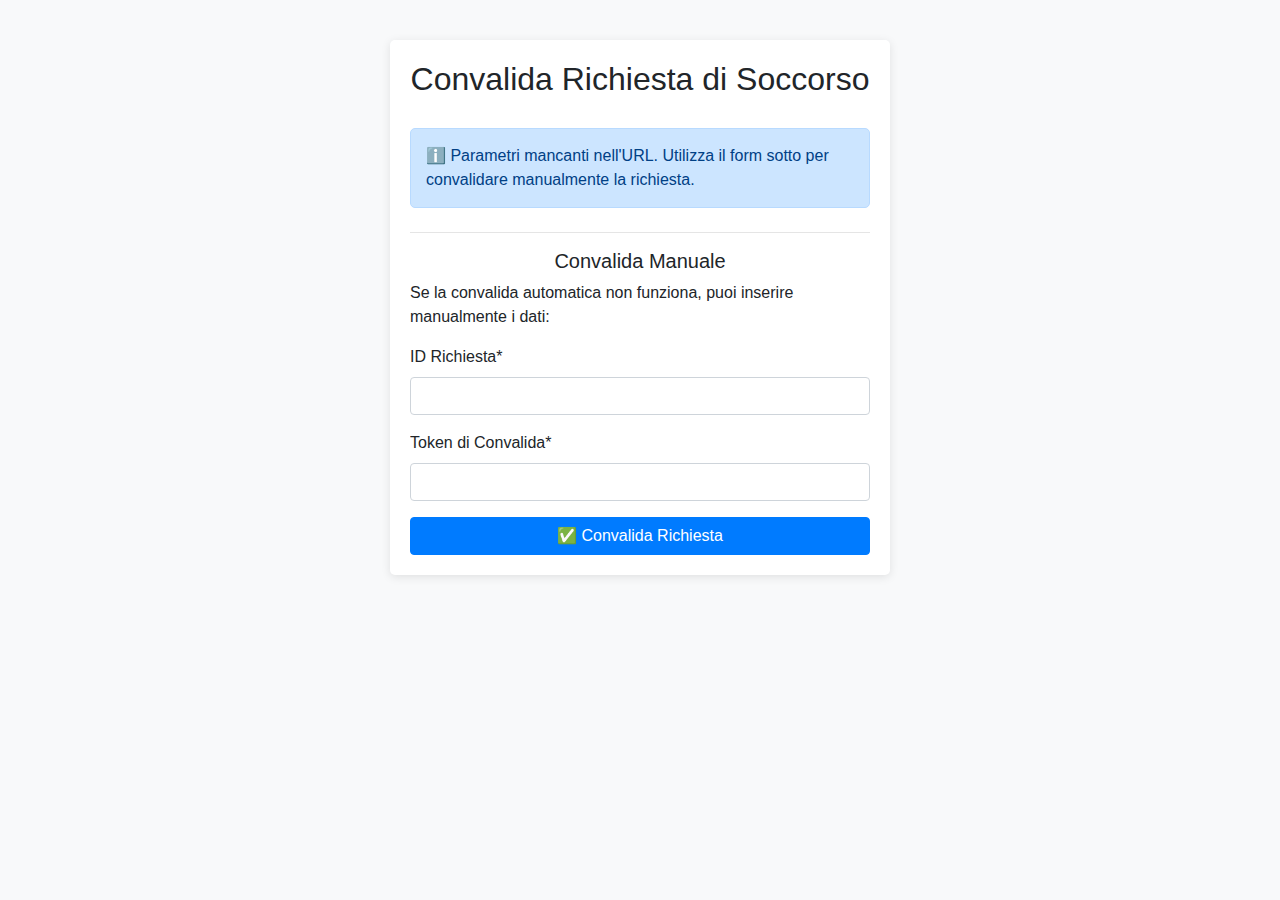
<file: target/soccorso-web-services-1.0-SNAPSHOT/convalida.html>
<!DOCTYPE html>
<html lang="it">
<head>
    <meta charset="UTF-8">
    <meta name="viewport" content="width=device-width, initial-scale=1.0">
    <title>Convalida Richiesta - Soccorso Web</title>
    <link rel="stylesheet" href="https://stackpath.bootstrapcdn.com/bootstrap/4.5.2/css/bootstrap.min.css">
    <script src="https://code.jquery.com/jquery-3.6.0.min.js"></script>
    <style>
        body {
            background-color: #f8f9fa;
            padding-top: 40px;
        }
        .convalida-container {
            max-width: 500px;
            margin: 0 auto;
            background-color: #fff;
            border-radius: 5px;
            padding: 20px;
            box-shadow: 0 2px 10px rgba(0, 0, 0, 0.1);
        }
        .header {
            text-align: center;
            margin-bottom: 30px;
        }
        .logo {
            max-height: 80px;
            margin-bottom: 15px;
        }
        .result {
            padding: 15px;
            margin-top: 20px;
            border-radius: 5px;
            display: none;
        }
        .success {
            background-color: #d4edda;
            border: 1px solid #c3e6cb;
            color: #155724;
        }
        .error {
            background-color: #f8d7da;
            border: 1px solid #f5c6cb;
            color: #721c24;
        }
        .info {
            background-color: #cce5ff;
            border: 1px solid #b8daff;
            color: #004085;
        }
        .loader {
            text-align: center;
            margin: 20px 0;
        }
        .spinner-border {
            width: 3rem;
            height: 3rem;
        }
    </style>
</head>
<body>
    <div class="container">
        <div class="convalida-container">
            <div class="header">
                <h2>Convalida Richiesta di Soccorso</h2>
            </div>
            
            <div id="loader" class="loader">
                <div class="spinner-border text-primary" role="status">
                    <span class="sr-only">Convalidando...</span>
                </div>
                <p class="mt-2">Stiamo convalidando la tua richiesta...</p>
            </div>
            
            <div id="convalidaResult" class="result"></div>
            
            <div id="manualConvalidaSection" class="mt-4" style="display: none;">
                <hr>
                <h5 class="text-center">Convalida Manuale</h5>
                <p>Se la convalida automatica non funziona, puoi inserire manualmente i dati:</p>
                
                <form id="formConvalidaRichiesta">
                    <div class="form-group">
                        <label for="richiestaId">ID Richiesta*</label>
                        <input type="text" id="richiestaId" class="form-control" required>
                    </div>
                    <div class="form-group">
                        <label for="validationToken">Token di Convalida*</label>
                        <input type="text" id="validationToken" class="form-control" required>
                    </div>
                    
                    <button type="button" id="confermaConvalida" class="btn btn-primary btn-block">
                        ✅ Convalida Richiesta
                    </button>
                </form>
            </div>
        </div>
    </div>

    <script>
        function showConvalidaResult(message, type) {
            const $result = $('#convalidaResult');
            
            // Rimuovi classi precedenti
            $result.removeClass('success error warning info');
            
            // Aggiungi la classe appropriata
            $result.addClass(type);
            
            // Imposta il messaggio con icona appropriata
            let icon = '';
            switch (type) {
                case 'success':
                    icon = '✅ ';
                    break;
                case 'error':
                    icon = '❌ ';
                    break;
                case 'warning':
                    icon = '⚠️ ';
                    break;
                case 'info':
                    icon = 'ℹ️ ';
                    break;
            }
            
            $result.html(icon + message).fadeIn();
        }
        
        function convalidaRichiesta() {
            const richiestaId = $('#richiestaId').val().trim();
            const validationToken = $('#validationToken').val().trim();
            
            // Validazione input
            if (!richiestaId || !validationToken) {
                showConvalidaResult('Errore: Tutti i campi sono obbligatori', 'error');
                return;
            }
            
            if (isNaN(richiestaId) || parseInt(richiestaId) <= 0) {
                showConvalidaResult('Errore: ID richiesta deve essere un numero valido', 'error');
                return;
            }
            
            // Disabilita il pulsante durante la richiesta
            $('#confermaConvalida').prop('disabled', true).text('⏳ Convalidando...');
            
            // Chiamata API di convalida
            $.ajax({
                url: `http://localhost:8080/soccorso-web-services/api/richieste/${richiestaId}/convalida?token=${encodeURIComponent(validationToken)}`,
                method: 'POST',
                contentType: 'application/json',
                success: function(response) {
                    let message = 'Richiesta convalidata con successo!';
                    
                    if (response.message) {
                        message = response.message;
                    }
                    
                    if (response.data && response.data.statoRichiesta) {
                        message += ` Nuovo stato: ${response.data.statoRichiesta}`;
                    }
                    
                    showConvalidaResult(message, 'success');
                    
                    // Reset del form dopo successo
                    setTimeout(() => {
                        $('#formConvalidaRichiesta')[0].reset();
                    }, 3000);
                },
                error: function(xhr) {
                    let errorMessage = 'Errore nella convalida della richiesta';
                    
                    try {
                        const errorResponse = JSON.parse(xhr.responseText);
                        if (errorResponse.message) {
                            errorMessage = errorResponse.message;
                        } else if (errorResponse.error) {
                            errorMessage = errorResponse.error;
                        }
                    } catch (e) {
                        // Se non è JSON, usa il messaggio di default
                        if (xhr.status === 404) {
                            errorMessage = 'Richiesta non trovata';
                        } else if (xhr.status === 400) {
                            errorMessage = 'Token di validazione non valido o richiesta già convalidata';
                        } else if (xhr.status === 500) {
                            errorMessage = 'Errore interno del server';
                        }
                    }
                    
                    showConvalidaResult(errorMessage, 'error');
                },
                complete: function() {
                    // Riabilita il pulsante
                    $('#confermaConvalida').prop('disabled', false).text('✅ Convalida Richiesta');
                }
            });
        }

        $(document).ready(function() {
            // Estrai i parametri dall'URL
            const urlParams = new URLSearchParams(window.location.search);
            const id = urlParams.get('id');
            const token = urlParams.get('token');
            
            // Funzione per mostrare il form di convalida manuale
            function showManualForm() {
                $('#loader').hide();
                $('#manualConvalidaSection').fadeIn();
                
                // Precompila i campi se disponibili
                if (id) $('#richiestaId').val(id);
                if (token) $('#validationToken').val(token);
            }
            
            // Se ci sono sia ID che token, procedi con la convalida automatica
            if (id && token) {
                // Prepara i dati per la convalida
                const url = `http://localhost:8080/soccorso-web-services/api/richieste/${id}/convalida?token=${encodeURIComponent(token)}`;
                
                // Effettua la richiesta API
                $.ajax({
                    url: url,
                    method: 'POST',
                    contentType: 'application/json',
                    success: function(response) {
                        let message = 'Richiesta convalidata con successo! La tua richiesta è ora attiva e verrà gestita dal nostro personale.';
                        
                        if (response.message) {
                            message = response.message;
                        }
                        
                        $('#loader').hide();
                        showConvalidaResult(message, 'success');
                    },
                    error: function(xhr) {
                        let errorMessage = 'Errore nella convalida della richiesta';
                        
                        try {
                            const errorResponse = JSON.parse(xhr.responseText);
                            if (errorResponse.message) {
                                errorMessage = errorResponse.message;
                            } else if (errorResponse.error) {
                                errorMessage = errorResponse.error;
                            }
                        } catch (e) {
                            // Se non è JSON, usa il messaggio di default
                            if (xhr.status === 404) {
                                errorMessage = 'Richiesta non trovata';
                            } else if (xhr.status === 400) {
                                errorMessage = 'Token di validazione non valido o richiesta già convalidata';
                            } else if (xhr.status === 500) {
                                errorMessage = 'Errore interno del server';
                            }
                        }
                        
                        $('#loader').hide();
                        showConvalidaResult(errorMessage, 'error');
                        
                        // Mostra il form manuale in caso di errore
                        setTimeout(showManualForm, 1000);
                    }
                });
            } else {
                // Se mancano parametri, mostra direttamente il form manuale
                showConvalidaResult('Parametri mancanti nell\'URL. Utilizza il form sotto per convalidare manualmente la richiesta.', 'info');
                showManualForm();
            }
            
            // Event listener per il pulsante di convalida manuale
            $('#confermaConvalida').click(function() {
                convalidaRichiesta();
            });
        });
    </script>
</body>
</html>
</file>
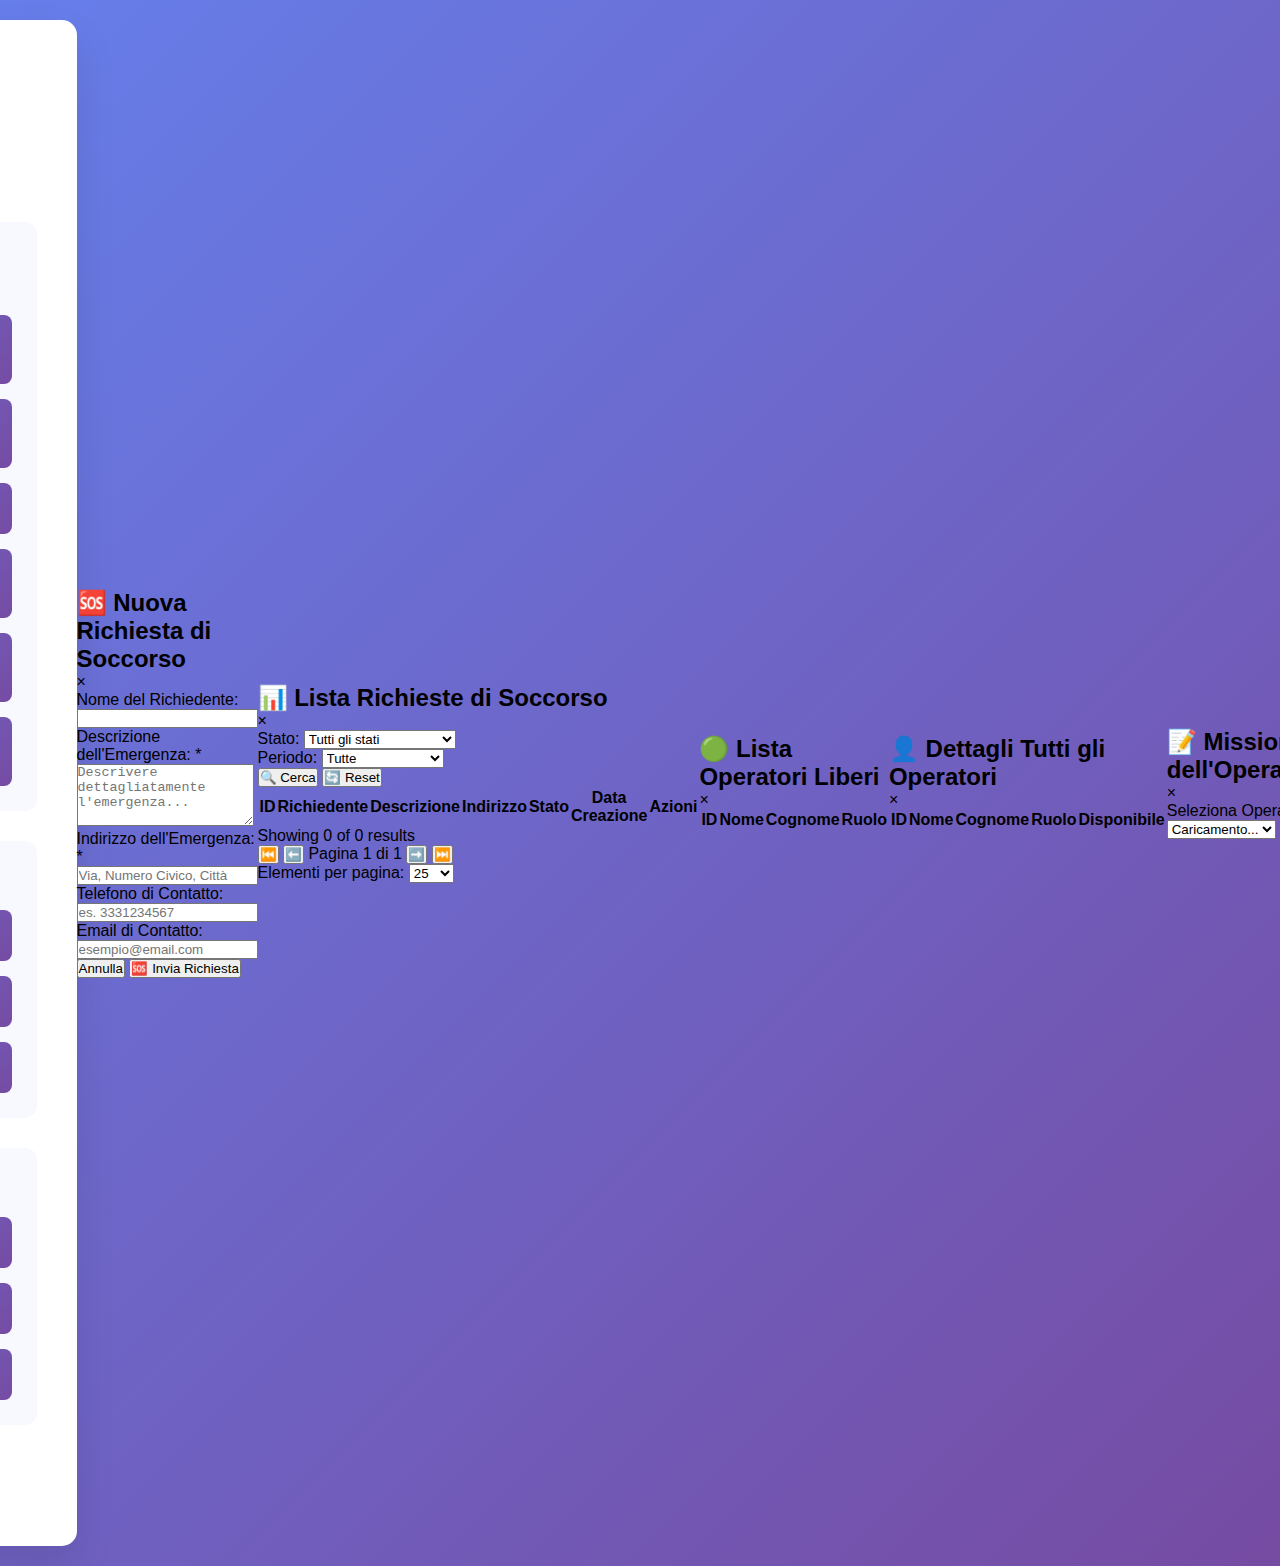
<file: target/soccorso-web-services-1.0-SNAPSHOT/home.html>
<!DOCTYPE html>
<html lang="it">
<head>
    <meta charset="UTF-8">
    <meta name="viewport" content="width=device-width, initial-scale=1.0">
    <title>Dashboard Soccorso - Sistema di Emergenza</title>
     <link rel="stylesheet" href="css/home.css" />
</head>
<body>
    <div class="dashboard">
        <h1>🚨 Dashboard Sistema di Soccorso</h1>
        
        <div class="sections">
            <!-- Sezione Richieste di Soccorso -->
            <div class="section">
                <h2>📋 Gestione Richieste di Soccorso</h2>
                <div class="button-grid">
                    <button class="btn" id="btn-insert-request">
                        <span class="icon">🆘</span>
                        Inserimento Richiesta di Soccorso
                    </button>
                    <button class="btn" id="btn-validate-request">
                        <span class="icon">✅</span>
                        Convalida Richiesta di Soccorso
                    </button>
                    <button class="btn" id="btn-list-requests">
                        <span class="icon">📊</span>
                        Lista Richieste (Filtrate)
                    </button>
                    <button class="btn" id="btn-negative-requests">
                        <span class="icon">⚠️</span>
                        Richieste Non Totalmente Positive
                    </button>
                    <button class="btn" id="btn-cancel-request">
                        <span class="icon">❌</span>
                        Annullamento Richiesta (Admin)
                    </button>
                    <button class="btn" id="btn-request-details">
                        <span class="icon">🔍</span>
                        Dettagli Richiesta di Soccorso
                    </button>
                </div>
            </div>

            <!-- Sezione Operatori -->
            <div class="section">
                <h2>👥 Gestione Operatori</h2>
                <div class="button-grid">
                    <button class="btn" id="btn-list-free-operators">
                        <span class="icon">🟢</span>
                        Lista Operatori Liberi
                    </button>
                    <button class="btn" id="btn-operator-details">
                        <span class="icon">👤</span>
                        Dettagli Operatore
                    </button>
                    <button class="btn" id="btn-operator-missions">
                        <span class="icon">📝</span>
                        Missioni dell'Operatore
                    </button>
                </div>
            </div>

            <!-- Sezione Missioni -->
            <div class="section">
                <h2>🎯 Gestione Missioni</h2>
                <div class="button-grid">
                    <button class="btn" id="btn-create-mission">
                        <span class="icon">➕</span>
                        Creazione Missione
                    </button>
                    <button class="btn" id="btn-close-mission">
                        <span class="icon">🏁</span>
                        Chiusura Missione in Corso
                    </button>
                    <button class="btn" id="btn-mission-details">
                        <span class="icon">📋</span>
                        Dettagli Missione
                    </button>
                </div>
            </div>
        </div>

        <!-- Bottone di Logout -->
        <div class="logout-section" style="text-align: center; margin-top: 30px;">
             <button class="btn" type="button" id="logoutBtn">
                <span class="icon">🚪</span>
                Logout
            </button>
        </div>
    </div>

    <!-- MODALE PER INSERIMENTO RICHIESTA -->
    <div id="modalRichiesta" class="modal">
        <div class="modal-content">
            <div class="modal-header">
                <h2>🆘 Nuova Richiesta di Soccorso</h2>
                <span class="close" id="closeModal">&times;</span>
            </div>
            
            <form id="formRichiesta">
                <div class="form-group">
                    <label for="richiedente">Nome del Richiedente:</label>
                    <input type="text" id="richiedente" name="richiedente" required>
                </div>

                <div class="form-group">
                    <label for="descrizione">Descrizione dell'Emergenza: *</label>
                    <textarea id="descrizione" name="descrizione" rows="4" required 
                              placeholder="Descrivere dettagliatamente l'emergenza..."></textarea>
                </div>

                <div class="form-group">
                    <label for="indirizzo">Indirizzo dell'Emergenza: *</label>
                    <input type="text" id="indirizzo" name="indirizzo" required 
                           placeholder="Via, Numero Civico, Città">
                </div>

                <div class="form-group">
                    <label for="telefono">Telefono di Contatto:</label>
                    <input type="tel" id="telefono" name="telefono" 
                           placeholder="es. 3331234567" pattern="[0-9]{10}">
                </div>

                <div class="form-group">
                    <label for="email">Email di Contatto:</label>
                    <input type="email" id="email" name="email" 
                           placeholder="esempio@email.com">
                </div>

                <div class="form-actions">
                    <button type="button" class="btn-secondary" id="cancellaRichiesta">
                        Annulla
                    </button>
                    <button type="submit" class="btn-primary" id="confermaRichiesta">
                        🆘 Invia Richiesta
                    </button>
                </div>
            </form>
        </div>
    </div>

    <!-- MODALE PER LISTA RICHIESTE -->
    <div id="modalListaRichieste" class="modal">
        <div class="modal-content modal-large">
            <div class="modal-header">
                <h2 id="titoloModalLista">📊 Lista Richieste di Soccorso</h2>
                <span class="close" id="closeModalLista">&times;</span>
            </div>

            <!-- Filtri -->
            <div class="filters-section">
                <div class="filter-group">
                    <label for="filtroStato">Stato:</label>
                    <select id="filtroStato">
                        <option value="">Tutti gli stati</option>
                        <option value="PENDING_VALIDATION">In Attesa di Convalida</option>
                        <option value="ATTIVA">Attiva</option>
                        <option value="IN_CORSO">In Corso</option>
                        <option value="CHIUSA">Chiusa</option>
                        <option value="IGNORATA">Ignorata</option>
                    </select>
                </div>

                <div class="filter-group">
                    <label for="filtroData">Periodo:</label>
                    <select id="filtroData">
                        <option value="">Tutte</option>
                        <option value="oggi">Oggi</option>
                        <option value="settimana">Ultima settimana</option>
                        <option value="mese">Ultimo mese</option>
                    </select>
                </div>

                <div class="filter-group">
                    <button id="applicaFiltri" class="btn-filter">🔍 Cerca</button>
                    <button id="resetFiltri" class="btn-filter btn-secondary">🔄 Reset</button>
                </div>
            </div>

            <!-- Loading e messaggi -->
            <div id="loadingRichieste" class="loading-message" style="display: none;">
                <p>🔄 Caricamento richieste...</p>
            </div>

            <div id="noRichieste" class="no-data-message" style="display: none;">
                <p>📭 Nessuna richiesta trovata con i filtri applicati</p>
            </div>

            <!-- Tabella richieste -->
            <div id="tabellaRichieste" class="table-container">
                <table class="richieste-table">
                    <thead>
                        <tr id="headerTabella">
                            <th>ID</th>
                            <th>Richiedente</th>
                            <th>Descrizione</th>
                            <th>Indirizzo</th>
                            <th>Stato</th>
                            <th>Data Creazione</th>
                            <th>Azioni</th>
                        </tr>
                    </thead>
                    <tbody id="bodyTabellaRichieste">
                        <!-- Le righe verranno inserite via JavaScript -->
                    </tbody>
                </table>
            </div>

            <!-- Paginazione -->
            <div id="paginazione" class="pagination-container">
                <div class="pagination-info">
                    <span id="infoPaginazione">Showing 0 of 0 results</span>
                </div>
                <div class="pagination-controls">
                    <button id="btnPrimaPagina" class="btn-page">⏮️</button>
                    <button id="btnPaginaPrecedente" class="btn-page">⬅️</button>
                    <span id="numeroPagina">Pagina 1 di 1</span>
                    <button id="btnPaginaSuccessiva" class="btn-page">➡️</button>
                    <button id="btnUltimaPagina" class="btn-page">⏭️</button>
                </div>
                <div class="page-size-selector">
                    <label for="pageSize">Elementi per pagina:</label>
                    <select id="pageSize">
                        <option value="10">10</option>
                        <option value="25" selected>25</option>
                        <option value="50">50</option>
                        <option value="100">100</option>
                    </select>
                </div>
            </div>
        </div>
    </div>
    
    <!-- MODALE PER LISTA OPERATORI LIBERI -->
    <div id="modalListaOperatoriLiberi" class="modal">
        <div class="modal-content modal-large">
            <div class="modal-header">
                <h2>🟢 Lista Operatori Liberi</h2>
                <span class="close" id="closeModalOperatoriLiberi">&times;</span>
            </div>
            <div class="table-container">
                <table id="tabellaOperatoriLiberi" class="richieste-table">
                    <thead>
                        <tr>
                            <th>ID</th>
                            <th>Nome</th>
                            <th>Cognome</th>
                            <th>Ruolo</th>
                        </tr>
                    </thead>
                    <tbody>
                        <!-- Le righe verranno inserite via JavaScript -->
                    </tbody>
                </table>
            </div>
        </div>
    </div>

    <!-- MODALE PER DETTAGLI OPERATORI -->
    <div id="modalDettagliOperatori" class="modal">
        <div class="modal-content modal-large">
            <div class="modal-header">
                <h2>👤 Dettagli Tutti gli Operatori</h2>
                <span class="close" id="closeModalDettagliOperatori">&times;</span>
            </div>
            <div class="table-container">
                <table id="tabellaDettagliOperatori" class="richieste-table">
                    <thead>
                        <tr>
                            <th>ID</th>
                            <th>Nome</th>
                            <th>Cognome</th>
                            <th>Ruolo</th>
                            <th>Disponibile</th>
                        </tr>
                    </thead>
                    <tbody>
                        <!-- Le righe verranno inserite via JavaScript -->
                    </tbody>
                </table>
            </div>
        </div>
    </div>

    <!-- MODALE PER MISSIONI OPERATORE -->
    <div id="modalMissioniOperatore" class="modal">
        <div class="modal-content modal-large">
            <div class="modal-header">
                <h2>📝 Missioni dell'Operatore</h2>
                <span class="close" id="closeModalMissioniOperatore">&times;</span>
            </div>
            
            <div class="form-group">
                <label for="selectOperatoreMissioni">Seleziona Operatore:</label>
                <select id="selectOperatoreMissioni">
                    <option value="">Caricamento...</option>
                </select>
            </div>
            
            <div id="noMissioniMsg" class="no-data-message" style="display: none;">
                <p>📭 Nessuna missione trovata per questo operatore</p>
            </div>
            
            <div class="table-container">
                <table id="tabellaMissioniOperatore" class="richieste-table" style="display: none;">
                    <thead>
                        <tr>
                            <th>ID Missione</th>
                            <th>ID Richiesta</th>
                            <th>Stato</th>
                            <th>Data Creazione</th>
                            <th>Data Chiusura</th>
                        </tr>
                    </thead>
                    <tbody>
                        <!-- Le righe verranno inserite via JavaScript -->
                    </tbody>
                </table>
            </div>
        </div>
    </div>

    <!-- MODALE PER CREAZIONE MISSIONE -->
    <div id="modalCreazioneMissione" class="modal">
        <div class="modal-content">
            <div class="modal-header">
                <h2>➕ Creazione Nuova Missione</h2>
                <span class="close" id="closeModalMissione">&times;</span>
            </div>
            
            <form id="formCreazioneMissione">
                <div class="form-group">
                    <label for="selectRichiesta">Seleziona Richiesta Attiva:</label>
                    <select id="selectRichiesta" required>
                        <option value="">Caricamento...</option>
                    </select>
                </div>

                <div class="form-group">
                    <label for="selectAutista">Seleziona Autista:</label>
                    <select id="selectAutista" required>
                        <option value="">Seleziona un autista</option>
                    </select>
                </div>

                <div class="form-group">
                    <label for="selectCaposquadra">Seleziona Caposquadra:</label>
                    <select id="selectCaposquadra" required>
                        <option value="">Seleziona un caposquadra</option>
                    </select>
                </div>

                <div class="form-actions">
                    <button type="button" class="btn-secondary" id="annullaMissione">
                        Annulla
                    </button>
                    <button type="button" class="btn-primary" id="creaMissione">
                        ➕ Crea Missione
                    </button>
                </div>
            </form>
        </div>
    </div>

    <!-- MODALE PER CHIUSURA MISSIONE -->
    <div id="modalChiudiMissione" class="modal">
        <div class="modal-content">
            <div class="modal-header">
                <h2>🏁 Chiusura Missione</h2>
                <span class="close" id="closeModalChiudi">&times;</span>
            </div>
            
            <div class="form-group">
                <label for="selectMissioneOpen">Seleziona Missione Aperta:</label>
                <select id="selectMissioneOpen">
                    <option value="">Caricamento...</option>
                </select>
            </div>
            
            <div class="form-actions">
                <button type="button" class="btn-secondary" id="closeModalChiudi">
                    Annulla
                </button>
                <button type="button" class="btn-primary" id="btn-conferma-chiusura">
                    🏁 Chiudi Missione
                </button>
            </div>
        </div>
    </div>

    <script src="https://code.jquery.com/jquery-3.6.4.min.js"></script>
    <script src="javascript/logica-home.js"></script>
    
</body>
</html>
</file>
<file: target/soccorso-web-services-1.0-SNAPSHOT/css/home.css>
* {
            margin: 0;
            padding: 0;
            box-sizing: border-box;
        }

        body {
            font-family: 'Segoe UI', Tahoma, Geneva, Verdana, sans-serif;
            background: linear-gradient(135deg, #667eea 0%, #764ba2 100%);
            min-height: 100vh;
            display: flex;
            justify-content: center;
            align-items: center;
            padding: 20px;
        }

        .dashboard {
            background: white;
            border-radius: 15px;
            box-shadow: 0 20px 40px rgba(0, 0, 0, 0.1);
            padding: 40px;
            max-width: 1000px;
            width: 100%;
        }

        h1 {
            text-align: center;
            color: #333;
            margin-bottom: 40px;
            font-size: 2.2rem;
            font-weight: 600;
        }

        .sections {
            display: grid;
            gap: 30px;
        }

        .section {
            background: #f8f9ff;
            border-radius: 12px;
            padding: 25px;
            border-left: 4px solid #667eea;
        }

        .section h2 {
            color: #444;
            margin-bottom: 20px;
            font-size: 1.3rem;
            font-weight: 500;
        }

        .button-grid {
            display: grid;
            grid-template-columns: repeat(auto-fit, minmax(280px, 1fr));
            gap: 15px;
        }

        .btn {
            background: linear-gradient(135deg, #667eea 0%, #764ba2 100%);
            color: white;
            border: none;
            padding: 15px 20px;
            border-radius: 8px;
            cursor: pointer;
            font-size: 1rem;
            font-weight: 500;
            transition: all 0.3s ease;
            text-align: left;
            position: relative;
            overflow: hidden;
        }

        .btn:hover {
            transform: translateY(-2px);
            box-shadow: 0 8px 25px rgba(102, 126, 234, 0.3);
        }

        .btn:active {
            transform: translateY(0);
        }

        .icon {
            margin-right: 10px;
            font-size: 1.1rem;
        }

        @media (max-width: 768px) {
            .dashboard {
                padding: 25px;
            }

            h1 {
                font-size: 1.8rem;
            }

            .button-grid {
                grid-template-columns: 1fr;
            }
        }
</file>
